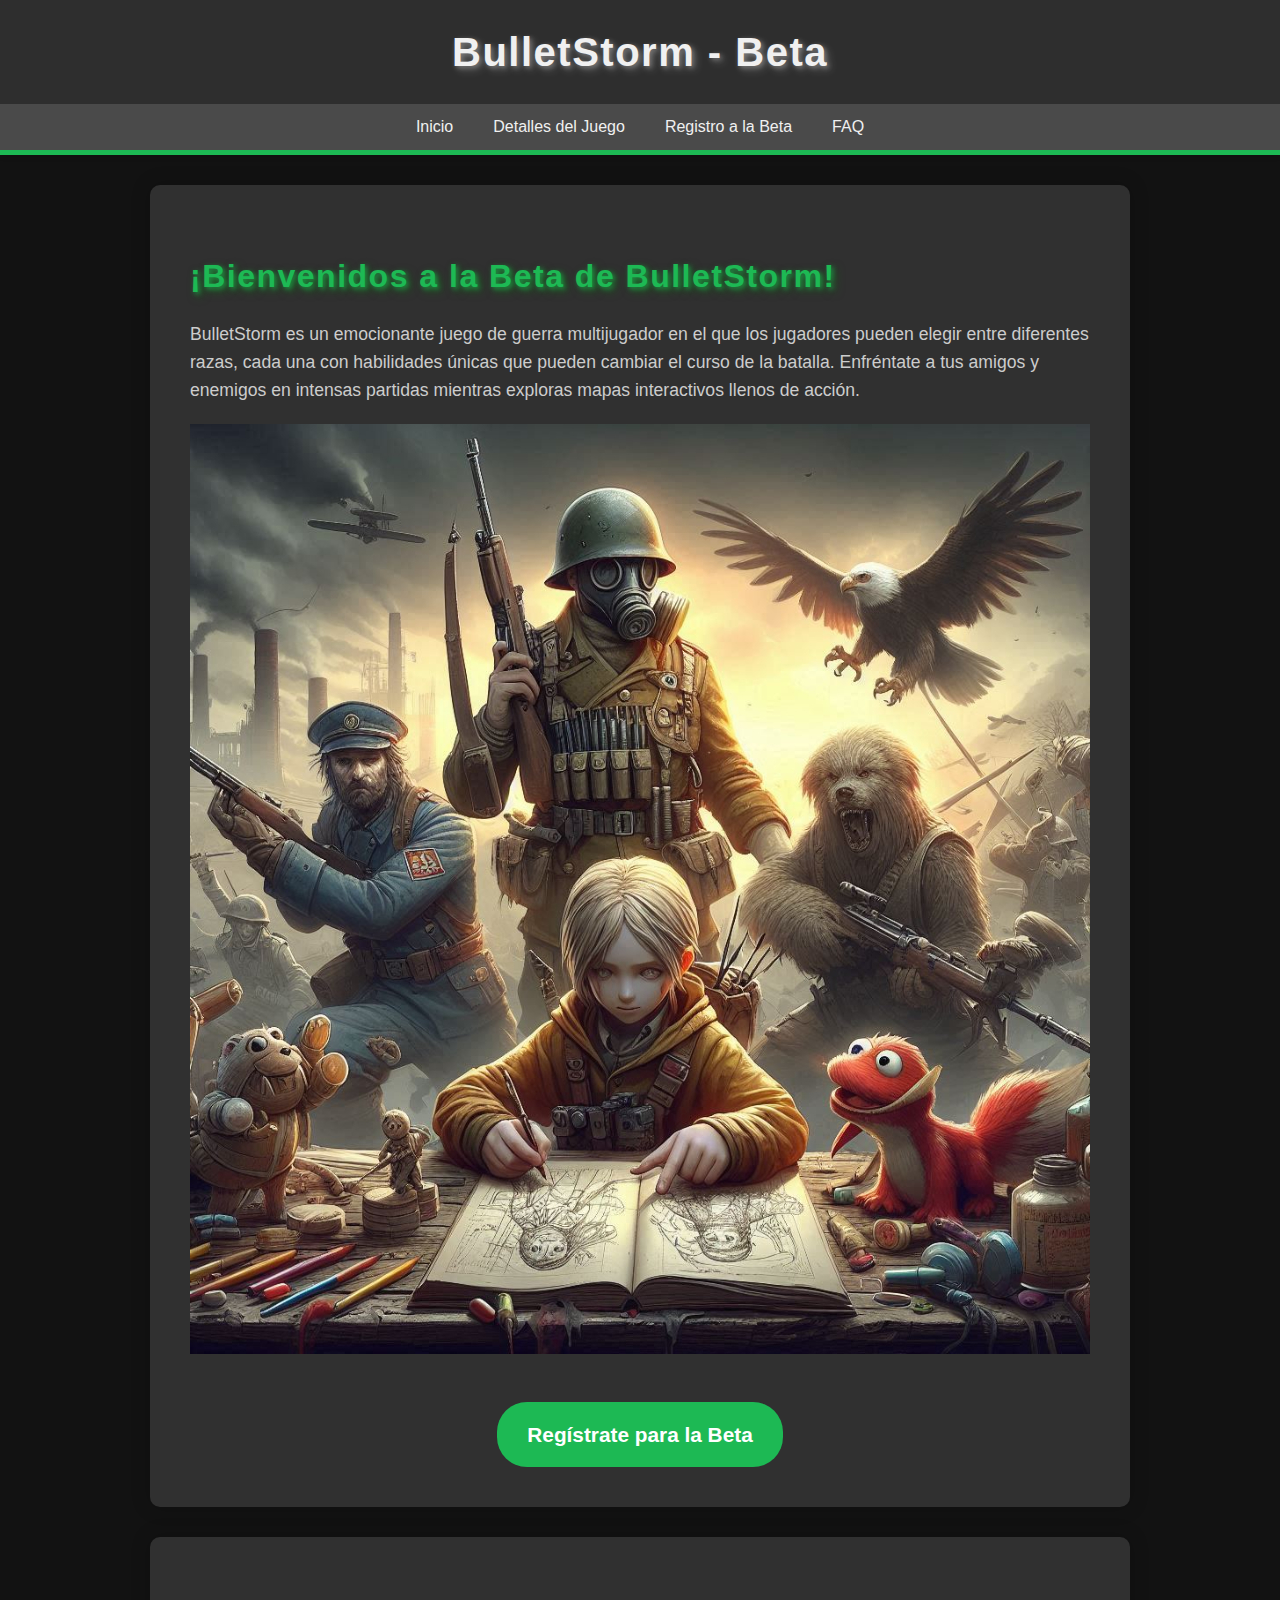
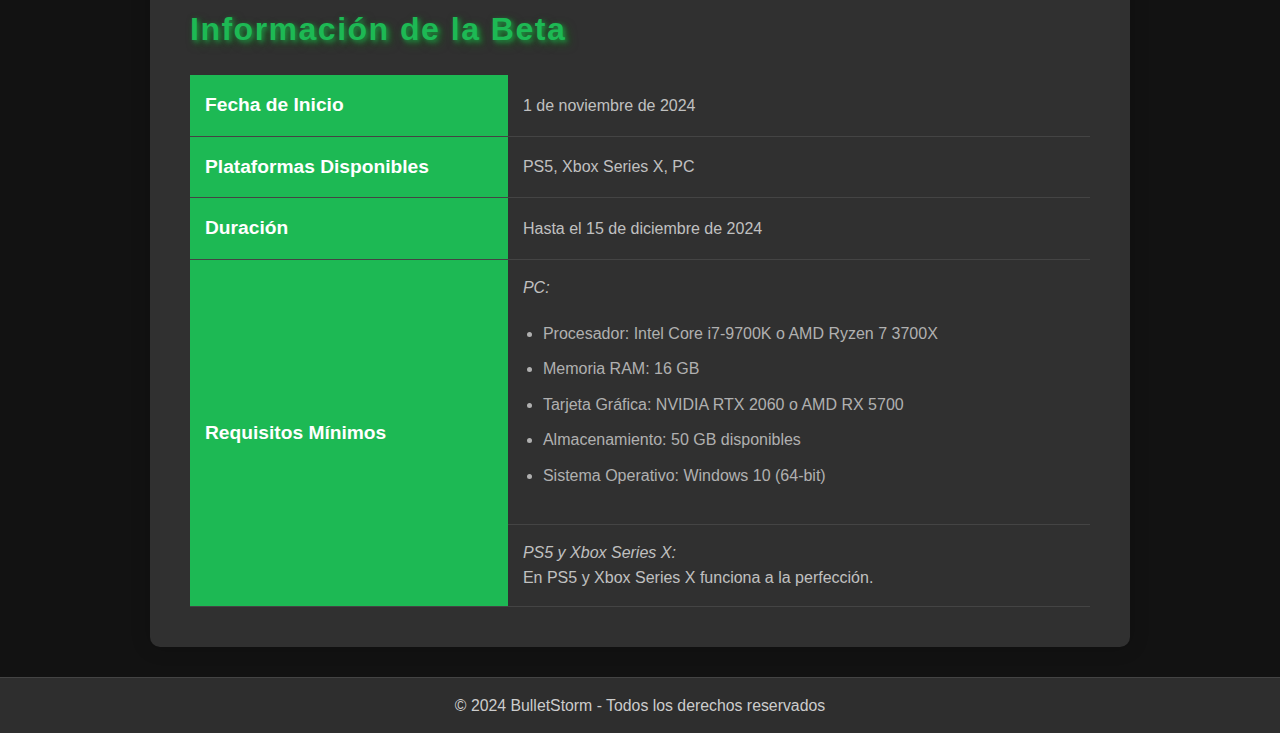
<file: index.html>
<!DOCTYPE html>
<html lang="es">
<head>
    <meta charset="UTF-8">
    <meta name="viewport" content="width=device-width, initial-scale=1.0"> 
    <title>Beta - BulletStorm</title>
    <link rel="stylesheet" href="styles.css">
</head>
<body>
    <header>
        <h1>BulletStorm - Beta</h1>
        <div class="menu-box">
            <nav>
                <ul>
                    <li>
                        <a href="index.html">Inicio</a>
                        <!-- Submenú para Inicio -->
                        <ul class="submenu">
                            <li><a href="#inicio">Bienvenida</a></li>
                            <li><a href="#info">Información General</a></li>
                        </ul>
                    </li>
                    <li><a href="detalles.html">Detalles del Juego</a></li>
                    <li><a href="registro.html">Registro a la Beta</a></li>
                    <li><a href="faq.html">FAQ</a></li>
                </ul>
            </nav>
        </div>
    </header>
    

    <section id="inicio">
        <h2>¡Bienvenidos a la Beta de BulletStorm!</h2>
        <p>BulletStorm es un emocionante juego de guerra multijugador en el que los jugadores pueden elegir entre diferentes razas, cada una con habilidades únicas que pueden cambiar el curso de la batalla. Enfréntate a tus amigos y enemigos en intensas partidas mientras exploras mapas interactivos llenos de acción.</p>
        <img src="images/FtIndex.jpg" alt="Vista previa de BulletStorm">
        
        <div class="button-container">
            <a href="registro.html" class="cta-button">Regístrate para la Beta</a>
        </div>
    </section>

    <section id="info">
        <h2>Información de la Beta</h2>
        <table>
            <tr>
                <th>Fecha de Inicio</th>
                <td>1 de noviembre de 2024</td>
            </tr>
            <tr>
                <th>Plataformas Disponibles</th>
                <td>PS5, Xbox Series X, PC</td>
            </tr>
            <tr>
                <th>Duración</th>
                <td>Hasta el 15 de diciembre de 2024</td>
            </tr>
            <tr>
                <th rowspan="2">Requisitos Mínimos</th>
                <td>
                    <em>PC:</em>
                    <ul>
                        <li>Procesador: Intel Core i7-9700K o AMD Ryzen 7 3700X</li>
                        <li>Memoria RAM: 16 GB</li>
                        <li>Tarjeta Gráfica: NVIDIA RTX 2060 o AMD RX 5700</li>
                        <li>Almacenamiento: 50 GB disponibles</li>
                        <li>Sistema Operativo: Windows 10 (64-bit)</li>
                    </ul>
                </td>
            </tr>
            <tr>
                <td>
                    <em>PS5 y Xbox Series X:</em><br>
                    En PS5 y Xbox Series X funciona a la perfección.
                </td>
            </tr>
        </table>
    </section>
    
    

    <footer>
        <p>&copy; 2024 BulletStorm - Todos los derechos reservados</p>
    </footer>
</body>
</html>
</file>
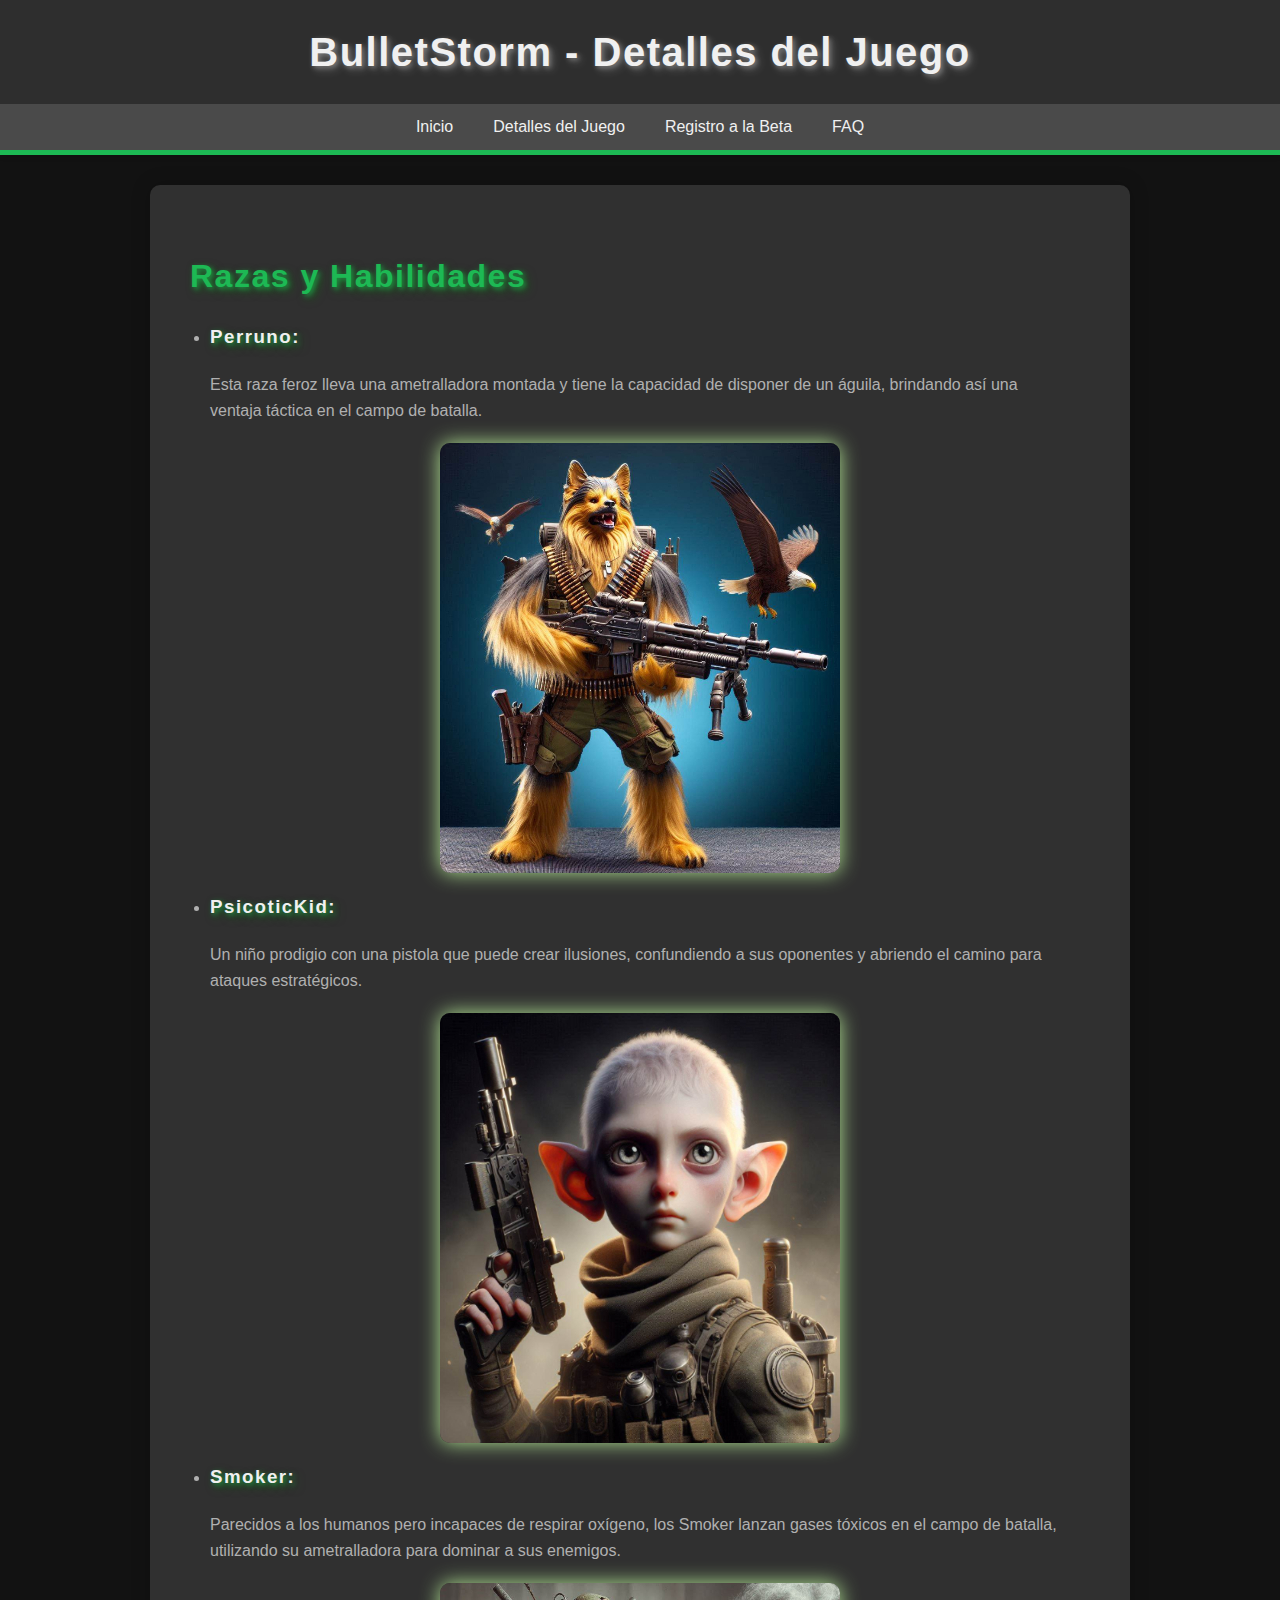
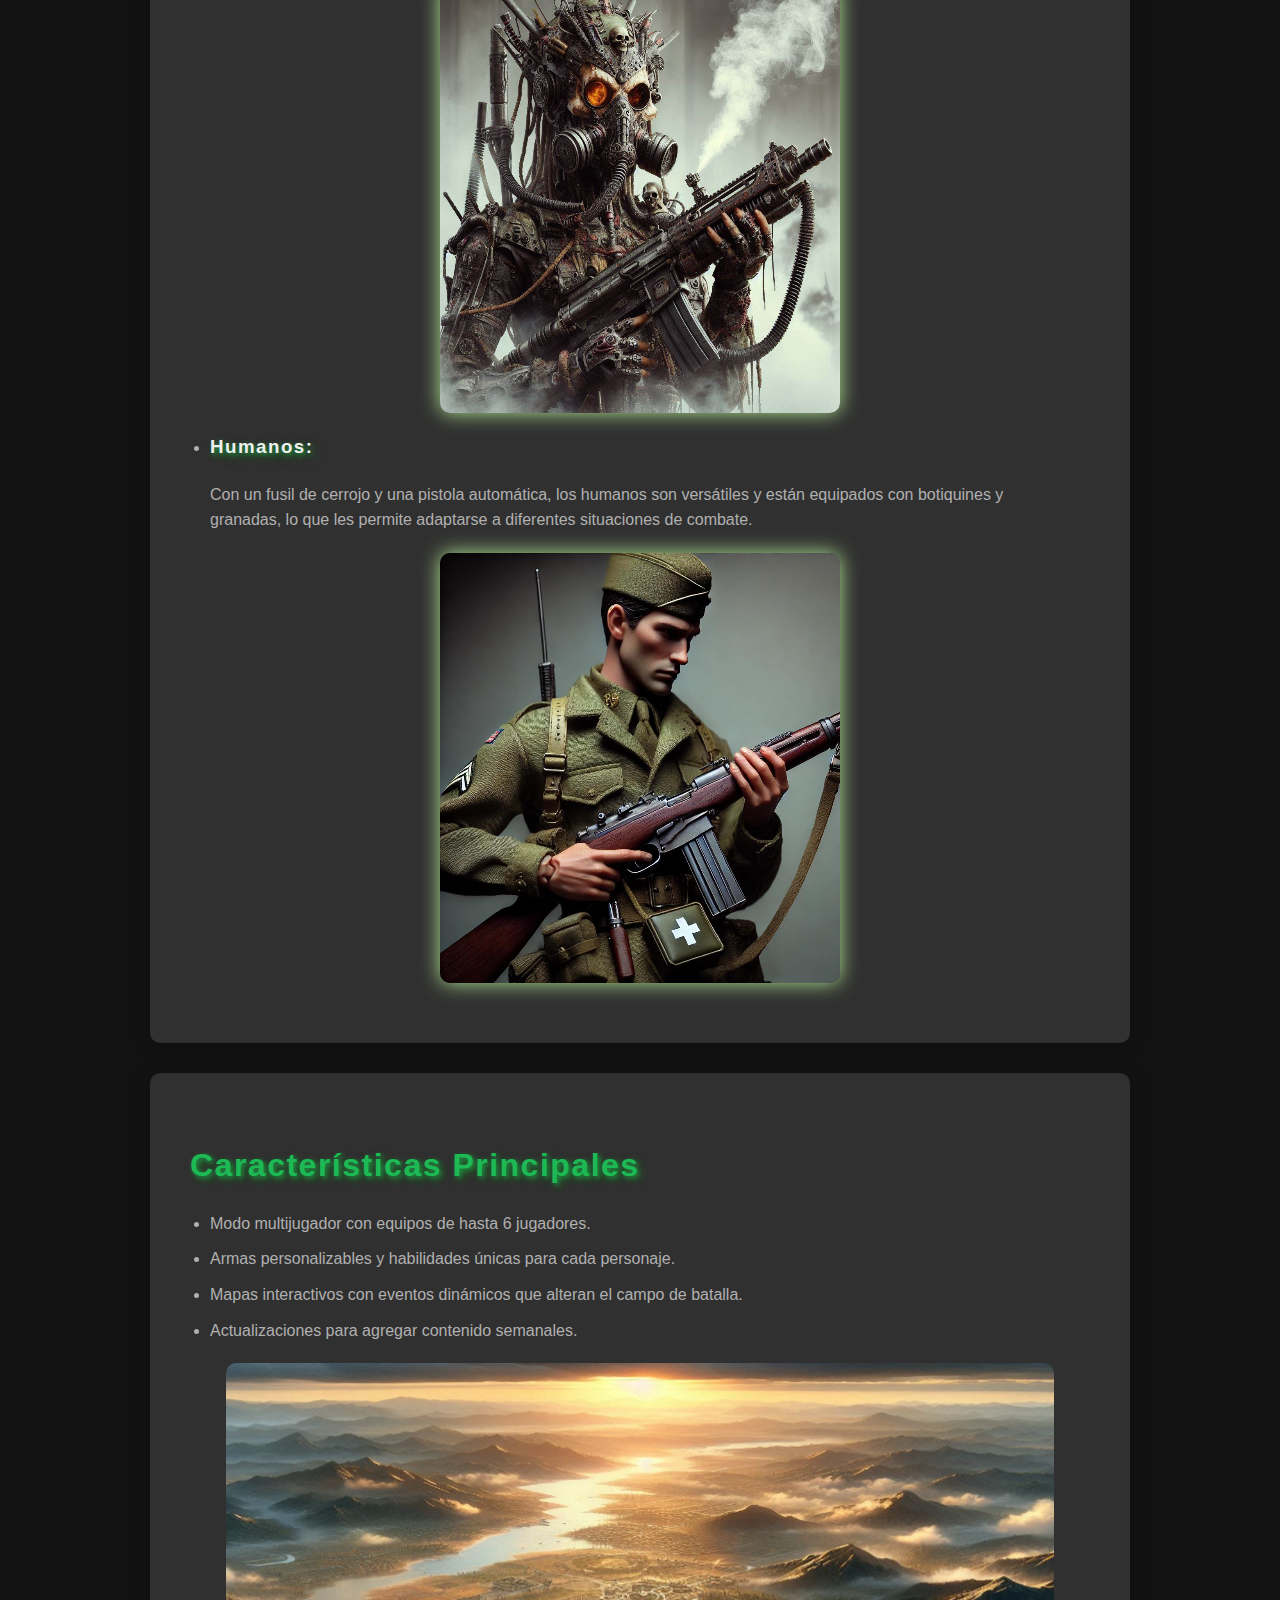
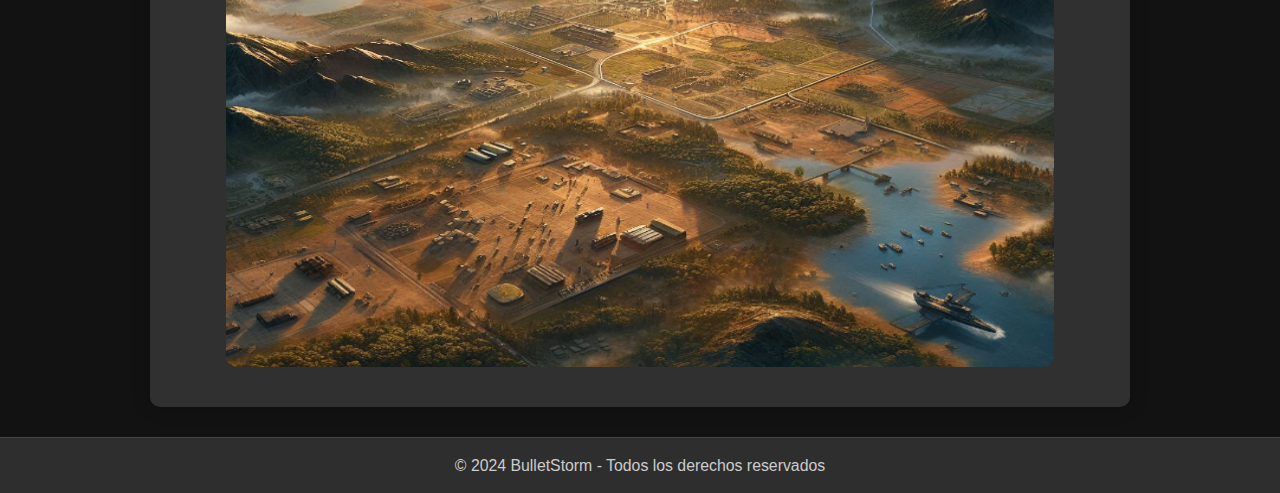
<file: detalles.html>
<!DOCTYPE html>
<html lang="es">
<head>
    <meta charset="UTF-8">
    <meta name="viewport" content="width=device-width, initial-scale=1.0">
    <title>Detalles del Juego - BulletStorm</title>
    <link rel="stylesheet" href="styles.css">
</head>
<body>
    <header>
        <h1>BulletStorm - Detalles del Juego</h1>
        <div class="menu-box">
            <nav>
                <ul>
                    <li><a href="index.html">Inicio</a></li>
                    <li><a href="detalles.html">Detalles del Juego</a>
                        <!-- Submenú para Detalles del Juego -->
                        <ul class="submenu">
                            <li><a href="#razas">Razas y Habilidades</a></li>
                            <li><a href="#caracteristicas">Características Principales</a></li>
                        </ul>
                    </li>
                    <li><a href="registro.html">Registro a la Beta</a></li>
                    <li><a href="faq.html">FAQ</a></li>
                </ul>
            </nav>
        </div>
    </header>

    <section id="detalles">
        <div class="box" id="razas">
            <h2>Razas y Habilidades</h2>
            <ul>
                <li>
                    <h3>Perruno:</h3> 
                    Esta raza feroz lleva una ametralladora montada y tiene la capacidad de disponer de un águila, brindando así una ventaja táctica en el campo de batalla.
                    <img src="images/Perruno.jpg" alt="Vista previa de la raza Perruno" class="razasimg">
                </li>
                <li>
                    <h3>PsicoticKid:</h3> 
                    Un niño prodigio con una pistola que puede crear ilusiones, confundiendo a sus oponentes y abriendo el camino para ataques estratégicos.
                    <img src="images/PsicoticKid.jpg" alt="Vista previa de la raza PsicoticKid" class="razasimg">
                </li>
                <li>
                    <h3>Smoker:</h3> 
                    Parecidos a los humanos pero incapaces de respirar oxígeno, los Smoker lanzan gases tóxicos en el campo de batalla, utilizando su ametralladora para dominar a sus enemigos.
                    <img src="images/Smoker.jpg" alt="Vista previa de la raza Smoker" class="razasimg">
                </li>
                <li>
                    <h3>Humanos:</h3> 
                    Con un fusil de cerrojo y una pistola automática, los humanos son versátiles y están equipados con botiquines y granadas, lo que les permite adaptarse a diferentes situaciones de combate.
                    <img src="images/Humano.jpg" alt="Vista previa de la raza Humanos" class="razasimg">
                </li>
            </ul>
        </div>
    </section>
    <section id="cPrincipales">
        <div class="box" id="caracteristicas">
            <h2>Características Principales</h2>
            <ul>
                <li>Modo multijugador con equipos de hasta 6 jugadores.</li>
                <li>Armas personalizables y habilidades únicas para cada personaje.</li>
                <li>Mapas interactivos con eventos dinámicos que alteran el campo de batalla.</li>
                <li>Actualizaciones para agregar contenido semanales.</li>
            </ul>
            <img src="images/Mapa.jpg" alt="Vista previa del mapa" class="caracimg">
        </div>
    </section>

    <footer>
        <p>&copy; 2024 BulletStorm - Todos los derechos reservados</p>
    </footer>
</body>
</html>
</file>
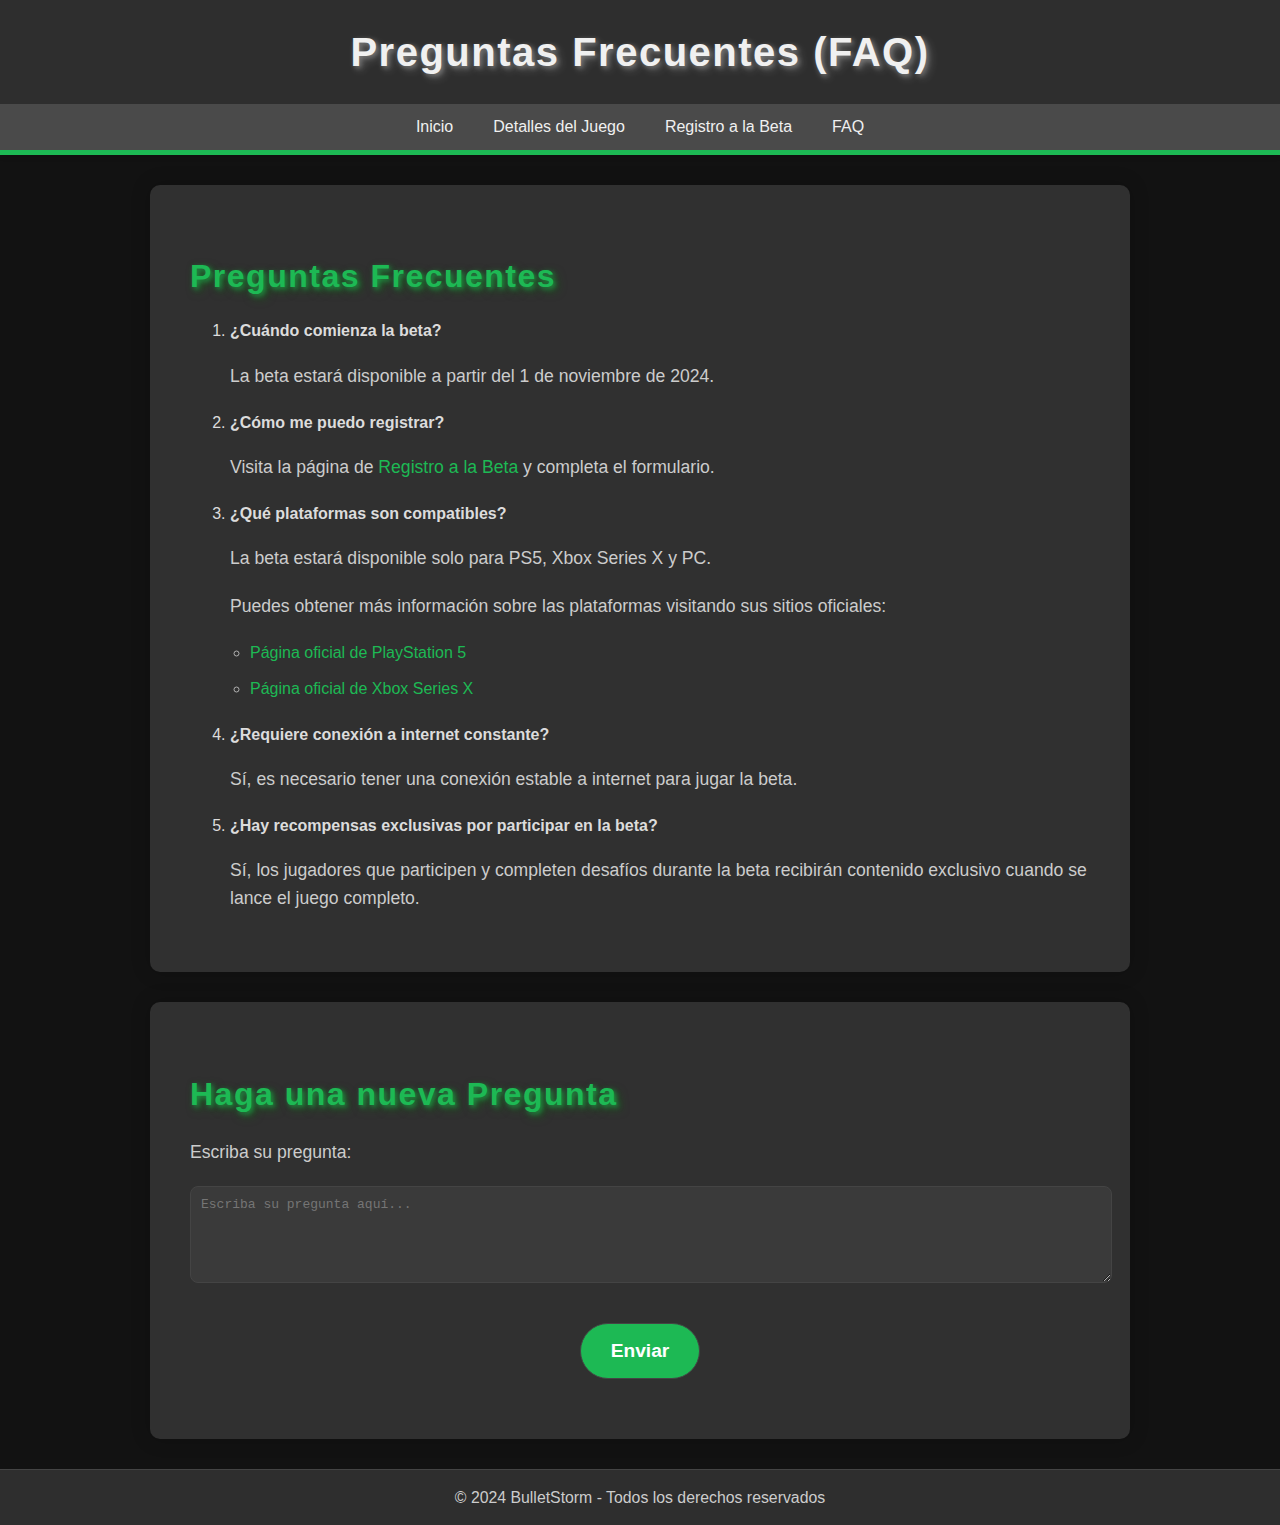
<file: faq.html>
<!DOCTYPE html>
<html lang="es">
<head>
    <meta charset="UTF-8">
    <title>FAQ - BulletStorm</title>
    <link rel="stylesheet" href="styles.css">
</head>
<body>
    <header>
        <h1>Preguntas Frecuentes (FAQ)</h1>
        <div class="menu-box">
            <nav>
                <ul>
                    <li><a href="index.html">Inicio</a></li>
                    <li><a href="detalles.html">Detalles del Juego</a></li>
                    <li><a href="registro.html">Registro a la Beta</a></li>
                    <li><a href="faq.html">FAQ</a>
                        <!-- Submenú para Inicio -->
                        <ul class="submenu">
                            <li><a href="#nuevaPregunta">Información General</a></li>
                        </ul>                
                    </li>
                </ul>
            </nav>
        </div>
    </header>
    
    <section id="faq">
    <h2>Preguntas Frecuentes</h2>
    <ol>
        <li>
            <strong>¿Cuándo comienza la beta?</strong>
            <p>La beta estará disponible a partir del 1 de noviembre de 2024.</p>
        </li>
        <li>
            <strong>¿Cómo me puedo registrar?</strong>
            <p>Visita la página de <a href="registro.html">Registro a la Beta</a> y completa el formulario.</p>
        </li>
        <li>
            <strong>¿Qué plataformas son compatibles?</strong>
            <p>La beta estará disponible solo para PS5, Xbox Series X y PC.</p>
            <p>Puedes obtener más información sobre las plataformas visitando sus sitios oficiales:</p>
            <ul>
                <li><a href="https://www.playstation.com/es-es/ps5/" target="_blank">Página oficial de PlayStation 5</a></li>
                <li><a href="https://www.xbox.com/es-ES/consoles/xbox-series-x" target="_blank">Página oficial de Xbox Series X</a></li>
            </ul>
        </li>
        <li>
            <strong>¿Requiere conexión a internet constante?</strong>
            <p>Sí, es necesario tener una conexión estable a internet para jugar la beta.</p>
        </li>
        <li>
            <strong>¿Hay recompensas exclusivas por participar en la beta?</strong>
            <p>Sí, los jugadores que participen y completen desafíos durante la beta recibirán contenido exclusivo cuando se lance el juego completo.</p>
        </li>
    </ol>
    </section>
    
    <section id="nuevaPregunta">
        <h2>Haga una nueva Pregunta</h2>
        <p>Escriba su pregunta:</p>
        
        <form action="faq.html" method="post">
            <textarea id="pregunta" name="pregunta" rows="5" placeholder="Escriba su pregunta aquí..." required></textarea>
            
            <div class="button-container">
                <button type="submit" class="cta-button">Enviar</button>
            </div>
        </form>
    </section>
    
    <footer>
        <p>&copy; 2024 BulletStorm - Todos los derechos reservados</p>
    </footer>
</body>
</html>
</file>
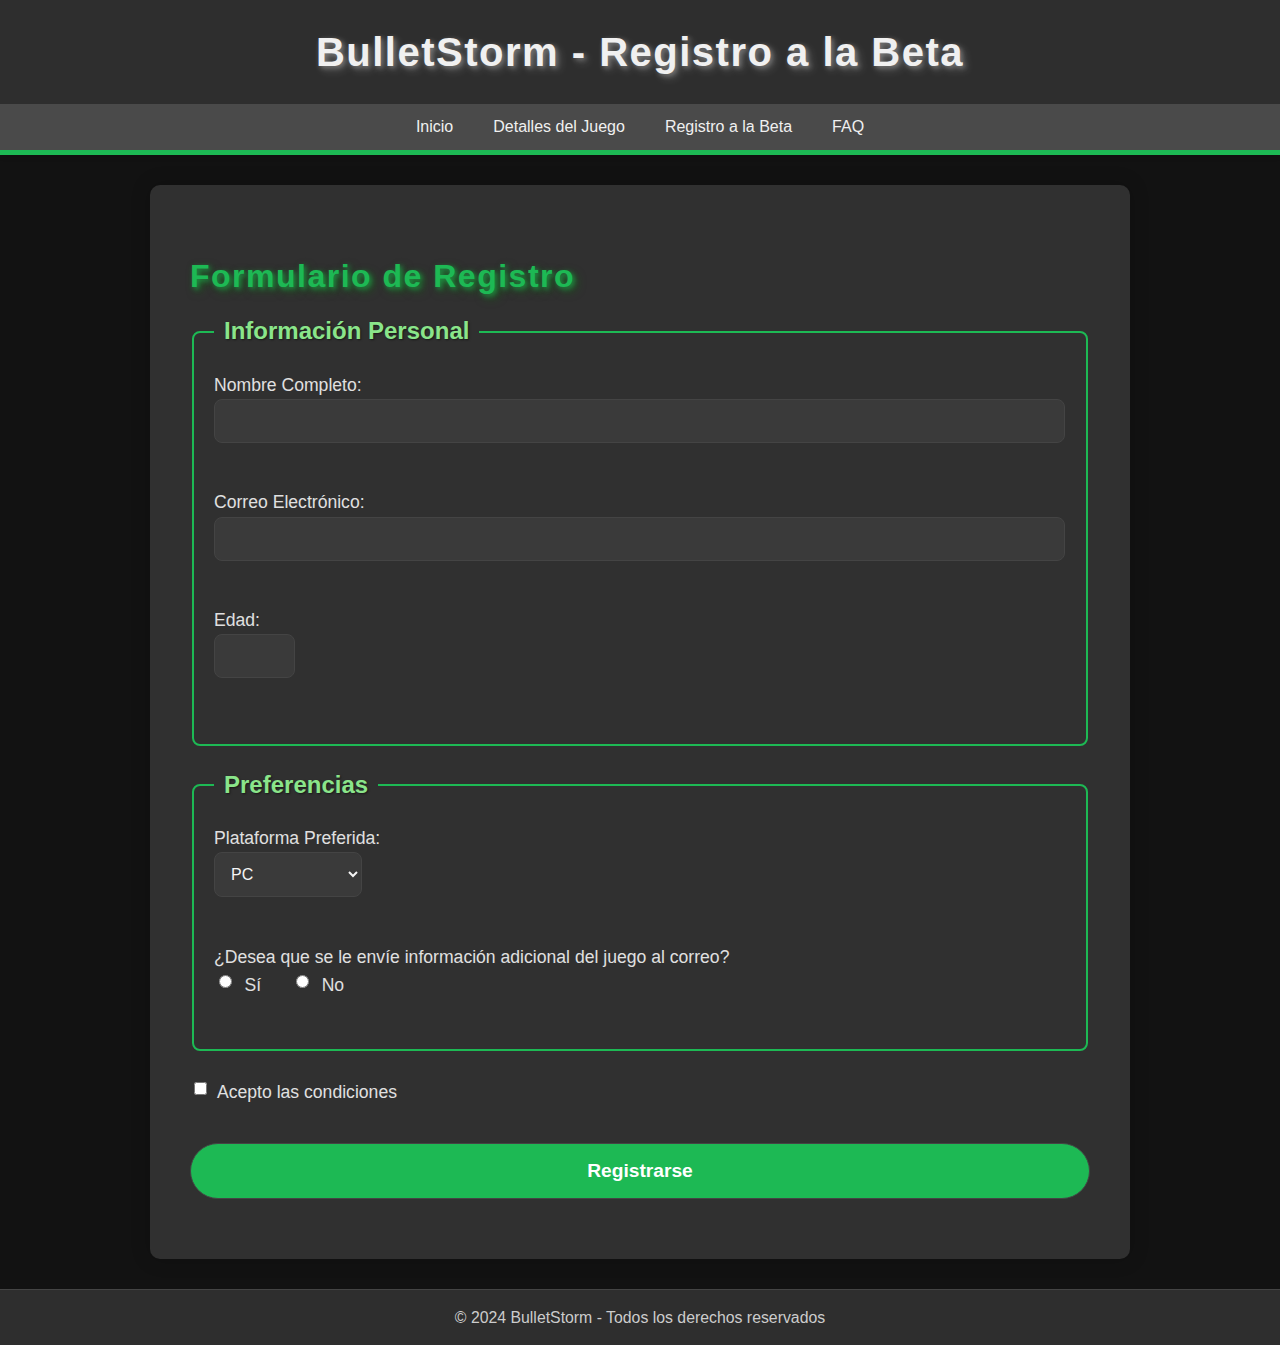
<file: registro.html>
<!DOCTYPE html>
<html lang="es">
<head>
    <meta charset="UTF-8">
    <title>Registro a la Beta - BulletStorm</title>
    <link rel="stylesheet" href="styles.css">
</head>
<body>
    <header>
        <h1>BulletStorm - Registro a la Beta</h1>
        <div class="menu-box">
            <nav>
                <ul>
                    <li><a href="index.html">Inicio</a></li>
                    <li><a href="detalles.html">Detalles del Juego</a></li>
                    <li><a href="registro.html">Registro a la Beta</a></li>
                    <li><a href="faq.html">FAQ</a></li>
                </ul>
            </nav>
        </div>
    </header>
    
    <section id="registro">
        <h2>Formulario de Registro</h2>
        <form action="#" method="post">
            <fieldset>
                <legend>Información Personal</legend>
                
                <label for="nombre">Nombre Completo:</label><br>
                <input type="text" id="nombre" name="nombre" class="fieldtext" required><br><br>
                
                <label for="email">Correo Electrónico:</label><br>
                <input type="email" id="email" name="email" class="fieldtext" required><br><br>
                
                <label for="edad">Edad:</label><br>
                <input type="number" id="edad" name="edad" min="18" max="99" required><br><br>
            </fieldset>

            <fieldset>
                <legend>Preferencias</legend>
                
                <label for="plataforma">Plataforma Preferida:</label><br>
                <select id="plataforma" name="plataforma">
                    <option value="pc">PC</option>
                    <option value="ps5">PS5</option>
                    <option value="xbox">Xbox Series X</option>
                </select><br><br>

                <label>¿Desea que se le envíe información adicional del juego al correo?</label><br>
                <div class="radio-container">
                    <input type="radio" id="info_si" name="info_adicional" value="si" required>
                    <label for="info_si">Sí</label><br>
                    <input type="radio" id="info_no" name="info_adicional" value="no">
                    <label for="info_no">No</label><br>
                </div>
            </fieldset>

            <div class="checkbox-container">
                <input type="checkbox" id="acepto_condiciones" name="acepto_condiciones" required>
                <label for="acepto_condiciones">Acepto las condiciones</label><br><br>
            </div>
            
            <button type="submit" class="cta-button-register">Registrarse</button>
        </form>
    </section>

    <footer>
        <p>&copy; 2024 BulletStorm - Todos los derechos reservados</p>
    </footer>
</body>
</html>
</file>
<file: styles.css>
body {
    font-family: 'Roboto', sans-serif;
    margin: 0;
    padding: 0;
    background-color: #121212;
    color: #dcdcdc;
    line-height: 1.6;
    -webkit-font-smoothing: antialiased;
}

h1, h2, h3 {
    font-family: 'Oswald', sans-serif;
    color: #f0f0f0;
    letter-spacing: 1.5px;
    margin-bottom: 20px;
	text-shadow: 2px 2px 5px rgba(29, 185, 84, 0.7), /* Sombra más clara */
                 4px 4px 10px rgba(0, 128, 0, 0.5); /* Sombra más oscura */
}

h1{
    font-family: 'Oswald', sans-serif;
    color: #f0f0f0;
    letter-spacing: 1.5px;
    margin-bottom: 20px;
	text-shadow: 2px 2px 5px rgba(255, 255, 255, 0.3), /* Sombra */
                 4px 4px 10px rgba(255, 255, 255, 0.2); /* Sombra */
}

a {
    text-decoration: none;
    color: #1db954;
}

a:hover {
    color: #1db954;
}

header {
    background-color: #2e2e2e;
    padding-top: 20px;
    text-align: center;
    box-shadow: 0 2px 5px rgba(0, 0, 0, 0.1);
}

header h1 {
    margin: 0;
    font-size: 2.5em;
    margin-bottom: 20px;
}

.menu-box {
    padding-bottom: 10px;
    padding-top: 10px;
    background-color: #4a4a4a;
    border-bottom: 5px solid #1db954;
    width: 100%; /* Ancho completo */
}

nav ul {
    list-style: none;
    padding: 0;
    margin: 0;
    display: flex; /* Alinear los elementos del menú en una fila */
    justify-content: center; /* Centrar el menú */
}

nav ul li {
    display: inline-block;
    margin: 0 20px;
    position: relative; /* Necesario para el submenú */
}

nav ul li a {
    font-size: 1.0em;
    color: #f0f0f0;
    transition: color 0.3s ease;
}

nav ul li a:hover {
    color: #1db954;
}

nav ul li .submenu {
    display: none; /* El submenú está oculto por defecto */
    position: absolute;
    top: 100%;
    left: 50%;
    transform: translateX(-50%); /* Para centrar el submenú debajo del "Inicio" */
    margin-top: 1px;
    background-color: #3a3a3a;
    padding: 10px 0;
    border-radius: 5px;
    box-shadow: 0 2px 10px rgba(0, 0, 0, 0.2);
    text-align: center; /* Centrar el contenido del submenú */
    min-width: 120px; /* Ancho mínimo del submenú */
}

nav ul li .submenu li {
    display: block; /* Elementos del submenú en bloques verticales */
    margin: 0;
}

nav ul li .submenu li a {
    display: block; /* Asegura que el área del enlace cubra todo el `li` */
    padding: 10px;
    color: #f0f0f0;
    font-size: 0.8em;
    white-space: nowrap;
}

/* Cambia el fondo al pasar el ratón por encima */
nav ul li .submenu li a:hover {
    background-color: #1db954; 
}

/* Muestra el submenú al pasar el ratón por encima */
nav ul li:hover .submenu {
    display: block;
}

section {
    padding: 40px;
    margin: 30px auto;
    max-width: 900px;
    background-color: #303030;
    border-radius: 10px;
    box-shadow: 0 0 20px rgba(0, 0, 0, 0.2);
}

section h2 {
    font-size: 2em;
    color: #1db954;
    margin-bottom: 10px;
}

p {
    font-size: 1.1em;
    color: #cccccc;
    margin-bottom: 20px;
}

ul {
    margin: 20px 0;
    padding: 0 20px;
}

ul li {
    margin-bottom: 10px;
    color: #b0b0b0;
}

table {
    width: 100%;
    margin-top: 20px;
    border-collapse: collapse;
}

th, td {
    padding: 15px;
    text-align: left;
    border-bottom: 1px solid #444; /* Bordes grisáceos */
}

th {
    background-color: #1db954;
    color: #fff;
    font-size: 1.2em;
}

td {
    font-size: 1em;
    color: #c0c0c0;
}

.cta-button {
    display: inline-block;
    background-color: #1db954;
    color: #fff;
    padding: 16px 30px;
    border-radius: 30px;
    font-size: 1.3em;
    font-weight: bold;
    text-align: center;
    transition: background-color 0.3s ease, transform 0.2s ease;
    margin-top: 20px;
    margin-left: auto; /* Alinea a la izquierda */
    margin-right: auto; /* Alinea a la derecha */
}

.cta-button:hover {
    background-color: #000000;
    color: #1db954;
    transform: translateY(-3px);
}

.button-container {
    text-align: center;
    margin-top: 20px;
}

footer {
    text-align: center;
    padding: 15px;
    background-color: #2e2e2e;
    color: #b0b0b0;
    font-size: 0.9em;
    border-top: 1px solid #444;
}

footer p {
    margin: 0;
}

form {
    display: flex;
    flex-direction: column;
}

label {
    font-size: 1.1em;
    margin-bottom: 10px;
    color: #e0e0e0;
}

input, select, button {
    padding: 12px;
    margin-bottom: 20px;
    border: 1px solid #444;
    border-radius: 8px;
    background-color: #3a3a3a; 
    color: #f5f5f5;
    font-size: 1em;
}

input:focus, select:focus {
    border-color: #1db954;
    outline: none;
}

button[type="submit"] {
    background-color: #1db954;
    color: white;
    font-size: 1.2em;
    font-weight: bold;
    cursor: pointer;
    transition: background-color 0.3s ease, transform 0.2s ease;
}

button[type="submit"]:hover {
    background-color: #000000;
    transform: translateY(-3px);
}

/* Para que se adapte a diferentes pantallas */
@media (max-width: 768px) {
    section {
        padding: 30px;
        margin: 20px;
    }

    header h1 {
        font-size: 2em;
    }

    nav ul li {
        margin: 0 10px;
    }

    .cta-button {
        padding: 10px 20px;
    }
}

.radio-container {
    display: flex; /* Hace que los elementos se alineen en una fila */
    align-items: center; /* Alinea verticalmente los elementos al centro */
    margin-bottom: 20px;
}

.radio-container input {
    margin-right: 12.5px;
}

.radio-container label {
    margin-right: 30px;
}

.razasimg{
    display: block; /* Cambia la imagen a un bloque */
    margin-left: auto; 
    margin-right: auto;
    max-width: 100%; /* Asegura que las imágenes no se salgan del contenedor */
    height: auto; /* Mantiene las proporciones originales */
    margin-top: 20px; 
	border-radius: 10px;
    box-shadow:  0 0 20px rgba(197, 255, 161, 0.882);
}

.caracimg{
    display: block; /* Cambia la imagen a un bloque */
    margin-left: auto;
    margin-right: auto; 
    max-width: 100%; /* Asegura que las imágenes no se salgan del contenedor */
    height: auto; /* Mantiene las proporciones originales */
    margin-top: 20px;
	border-radius: 10px;
}

.checkbox-container {
    display: flex; /* Alinea el checkbox y la etiqueta en una fila */
    align-items: center; /* Alinea verticalmente al centro */
}

.checkbox-container input {
    margin-right: 10px;
}

textarea {
    width: 100%; 
    padding: 10px; 
    border: 1px solid #444; 
    border-radius: 8px; /* Bordes redondeados */
    background-color: #3a3a3a; 
    color: #f5f5f5;
    font-size: 1em;
    resize: vertical; /* Permite redimensionar verticalmente */
}

textarea:focus {
    border-color: #1db954;
    outline: none; /* Elimina el contorno por defecto */
}

fieldset {
    border: 2px solid #1db954;
    border-radius: 8px; /* Bordes redondeados */
    padding: 20px;
    margin-bottom: 20px;
    background-color: #303030;
}

legend {
    font-size: 1.5em;
    color: #8ae58a;
    padding: 0 10px;
    font-weight: bold;
    text-shadow: 1px 1px 2px rgba(0, 0, 0, 0.5); /* Sombra para el texto */
}

.cta-button-register {
    display: inline-block;
    background-color: #1db954;
    color: #fff;
    padding: 16px;
    border-radius: 30px; /* Bordes redondeados */
    font-size: 1.3em;
    font-weight: bold;
    text-align: center; /* Alineación del texto */
    transition: background-color 0.3s ease, transform 0.2s ease, color 0.3s ease;
    margin-top: 20px;
    margin-left: auto;
    margin-right: auto;
    width: 900px;
}


.cta-button-register:hover {
    background-color: #000000; /* Color de fondo al pasar el ratón */
    color: #1db954; /* Cambia el color del texto a verde al pasar el ratón */
    transform: translateY(-3px); 
}

.fieldtext {
    width: 825px; 
}
</file>
